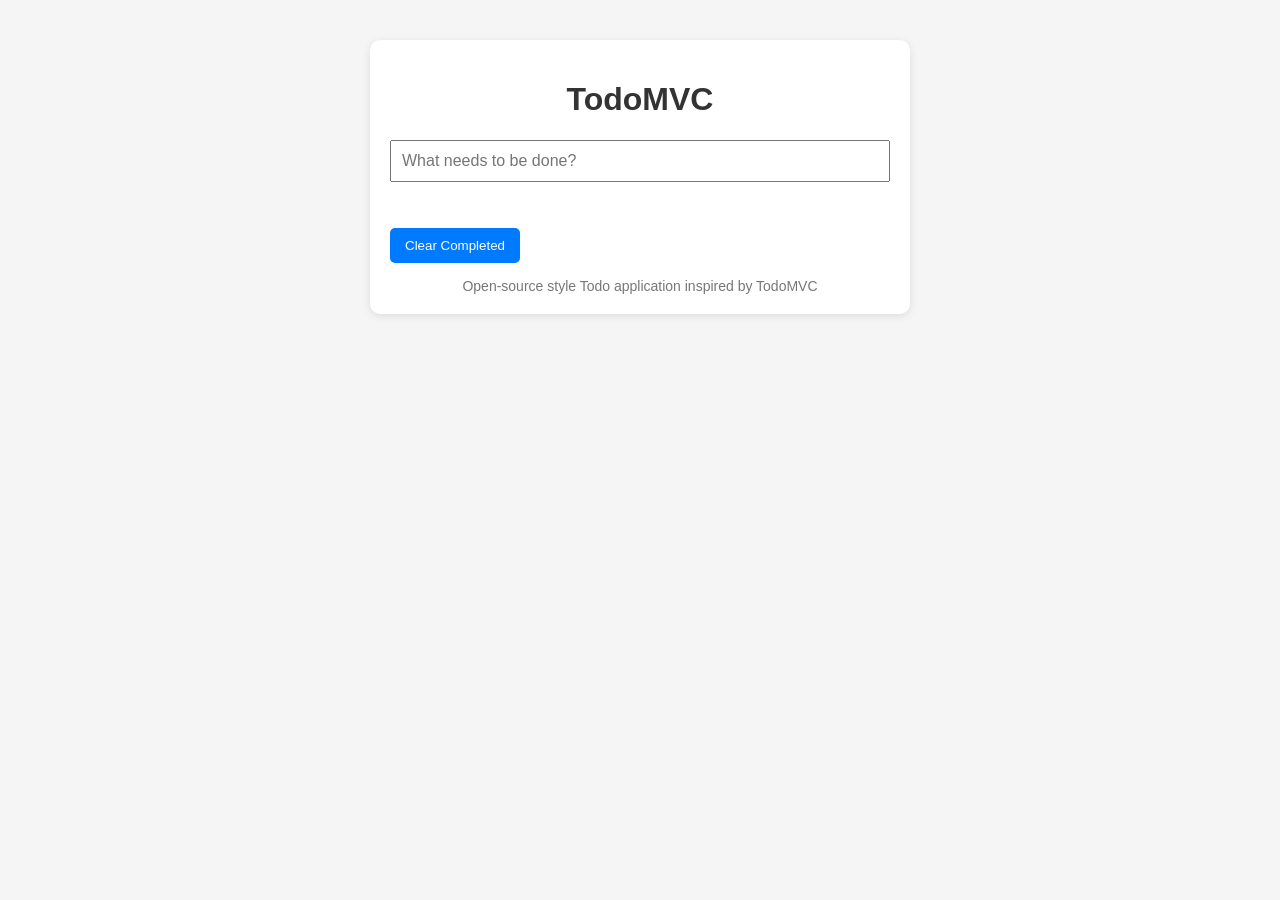
<file: todo/index.html>
<!DOCTYPE html>
<html lang="en">
<head>
    <meta charset="UTF-8">
    <meta name="viewport" content="width=device-width, initial-scale=1.0">
    <title>TodoMVC</title>
    <style>
        body {
            font-family: Arial, sans-serif;
            background: #f5f5f5;
            margin: 0;
            padding: 40px;
        }

        .todo-container {
            max-width: 500px;
            margin: auto;
            background: white;
            padding: 20px;
            border-radius: 10px;
            box-shadow: 0 2px 8px rgba(0,0,0,0.1);
        }

        h1 {
            text-align: center;
            color: #333;
        }

        input {
            width: 100%;
            padding: 10px;
            font-size: 16px;
            margin-bottom: 15px;
            box-sizing: border-box;
        }

        ul {
            list-style: none;
            padding: 0;
        }

        li {
            padding: 10px;
            border-bottom: 1px solid #ddd;
            display: flex;
            align-items: center;
            gap: 10px;
        }

        li.completed span {
            text-decoration: line-through;
            color: #888;
        }

        button {
            margin-top: 15px;
            padding: 10px 15px;
            border: none;
            background: #007bff;
            color: white;
            border-radius: 5px;
            cursor: pointer;
        }

        button:hover {
            background: #0056b3;
        }

        .footer {
            text-align: center;
            margin-top: 15px;
            color: #777;
            font-size: 14px;
        }
    </style>
</head>
<body>
    <div class="todo-container">
        <h1>TodoMVC</h1>
        <input id="todo-input" type="text" placeholder="What needs to be done?" />
        <ul id="todo-list"></ul>
        <button id="clear-btn">Clear Completed</button>
        <div class="footer">
            Open-source style Todo application inspired by TodoMVC
        </div>
    </div>

    <script>
        const input = document.getElementById('todo-input');
        const list = document.getElementById('todo-list');
        const clearBtn = document.getElementById('clear-btn');

        function saveTodos() {
            const todos = [];
            list.querySelectorAll('li').forEach(li => {
                todos.push({
                    text: li.querySelector('span').textContent,
                    completed: li.classList.contains('completed')
                });
            });
            localStorage.setItem('todos', JSON.stringify(todos));
        }

        function loadTodos() {
            const saved = JSON.parse(localStorage.getItem('todos') || '[]');
            saved.forEach(todo => addTodo(todo.text, todo.completed));
        }

        function addTodo(text, completed = false) {
            const li = document.createElement('li');
            if (completed) li.classList.add('completed');

            const checkbox = document.createElement('input');
            checkbox.type = 'checkbox';
            checkbox.checked = completed;

            const span = document.createElement('span');
            span.textContent = text;

            checkbox.addEventListener('change', () => {
                li.classList.toggle('completed', checkbox.checked);
                saveTodos();
            });

            li.appendChild(checkbox);
            li.appendChild(span);
            list.appendChild(li);
            saveTodos();
        }

        input.addEventListener('keypress', e => {
            if (e.key === 'Enter' && input.value.trim()) {
                addTodo(input.value.trim());
                input.value = '';
            }
        });

        clearBtn.addEventListener('click', () => {
            list.querySelectorAll('li.completed').forEach(li => li.remove());
            saveTodos();
        });

        loadTodos();
    </script>
</body>
</html>
</file>
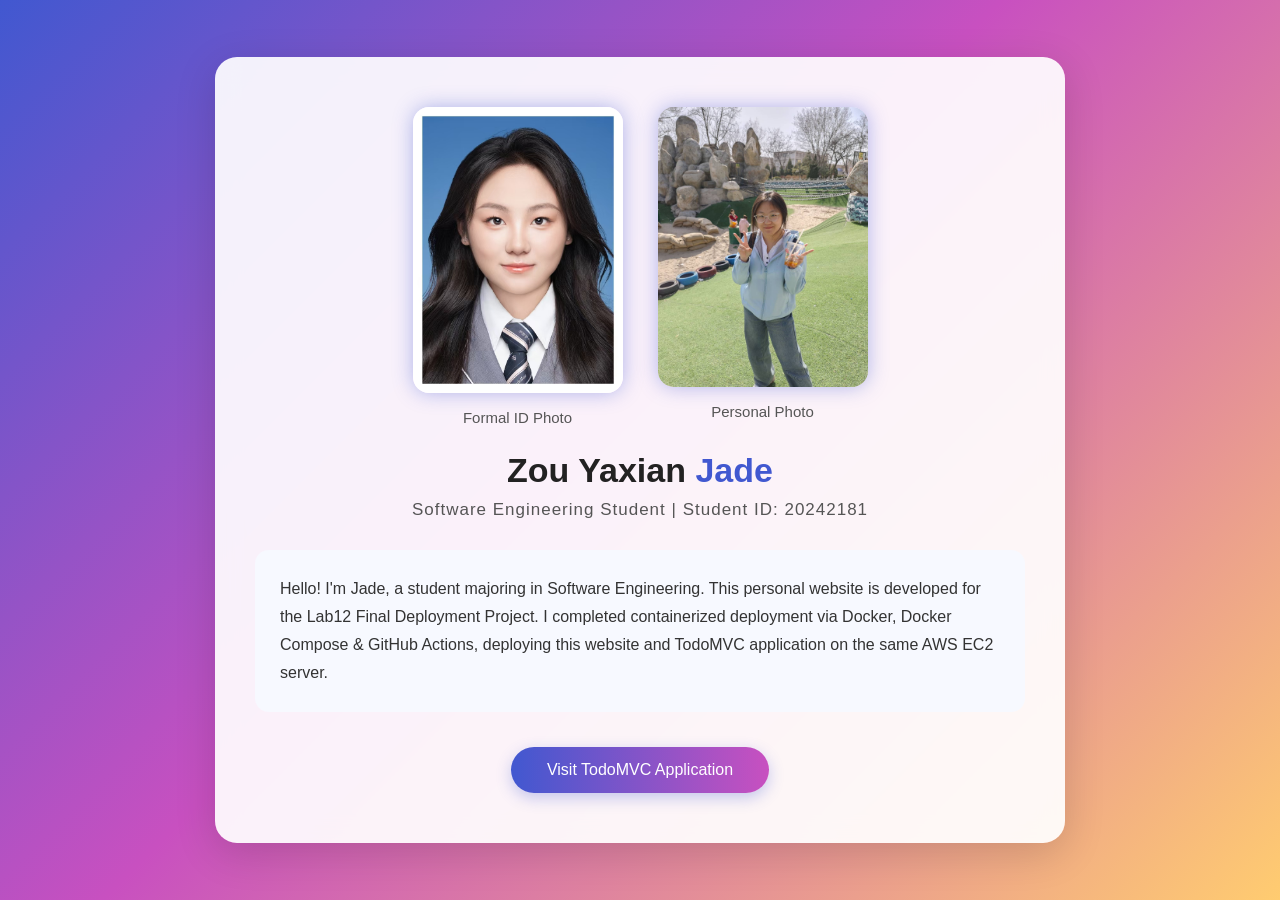
<file: website/index.html>
<!DOCTYPE html>
<html lang="en">
<head>
    <meta charset="UTF-8">
    <meta name="viewport" content="width=device-width, initial-scale=1.0">
    <title>Jade Personal Website</title>
    <link rel="stylesheet" href="style.css">
</head>
<body>
    <div class="container">
        <div class="photo-group">
            <div class="avatar-wrapper">
                <img src="photo.jpg" class="profile" alt="Photo 1">
                <p class="photo-desc">Formal ID Photo</p>
            </div>
            <div class="avatar-wrapper">
                <img src="photo2.jpg" class="profile" alt="Photo 2">
                <p class="photo-desc">Personal Photo</p>
            </div>
        </div>

        <h1>Zou Yaxian <span class="nickname">Jade</span></h1>
        <h2>Software Engineering Student | Student ID: 20242181</h2>

        <div class="intro-card">
            <p>
                Hello! I'm Jade, a student majoring in Software Engineering.
                This personal website is developed for the Lab12 Final Deployment Project.
                I completed containerized deployment via Docker, Docker Compose & GitHub Actions,
                deploying this website and TodoMVC application on the same AWS EC2 server.
            </p>
        </div>

        <a href="http://13.216.217.67:3000" target="_blank" class="visit-btn">Visit TodoMVC Application</a>
    </div>
</body>
</html>
</file>
<file: website/style.css>
* {
    margin: 0;
    padding: 0;
    box-sizing: border-box;
    font-family: 'Segoe UI', Roboto, sans-serif;
}

body {
    min-height: 100vh;
    background: linear-gradient(135deg, #4158D0 0%, #C850C0 46%, #FFCC70 100%);
    display: flex;
    align-items: center;
    justify-content: center;
    padding: 20px;
}

.container {
    width: 100%;
    max-width: 850px;
    background: rgba(255, 255, 255, 0.92);
    backdrop-filter: blur(12px);
    border-radius: 22px;
    padding: 50px 40px;
    text-align: center;
    box-shadow: 0 10px 40px rgba(0, 0, 0, 0.15);
}

/* 两张照片横向排版 */
.photo-group {
    display: flex;
    justify-content: center;
    gap: 35px;
    flex-wrap: wrap;
    margin-bottom: 25px;
}

.avatar-wrapper {
    text-align: center;
}

.profile {
    width: 210px;
    height: auto;
    border-radius: 16px;
    box-shadow: 0 0 20px rgba(65, 88, 208, 0.4);
    transition: all 0.4s ease;
}

.profile:hover {
    transform: scale(1.06);
    box-shadow: 0 0 30px rgba(200, 80, 192, 0.5);
}

.photo-desc {
    margin-top: 12px;
    color: #555;
    font-size: 15px;
}

h1 {
    font-size: 34px;
    color: #222;
    margin-bottom: 10px;
}

.nickname {
    color: #4158D0;
    font-weight: 600;
}

h2 {
    font-size: 17px;
    color: #555;
    font-weight: 400;
    margin-bottom: 30px;
    letter-spacing: 1px;
}

.intro-card {
    background-color: #f7f9ff;
    padding: 25px;
    border-radius: 14px;
    line-height: 1.75;
    color: #333;
    text-align: left;
    margin-bottom: 35px;
}

.visit-btn {
    display: inline-block;
    padding: 14px 36px;
    background: linear-gradient(90deg, #4158D0, #C850C0);
    color: #fff;
    text-decoration: none;
    border-radius: 50px;
    font-size: 16px;
    transition: 0.3s ease;
    box-shadow: 0 5px 15px rgba(65, 88, 208, 0.3);
}

.visit-btn:hover {
    transform: translateY(-4px);
    box-shadow: 0 8px 22px rgba(200, 80, 192, 0.35);
}
</file>
